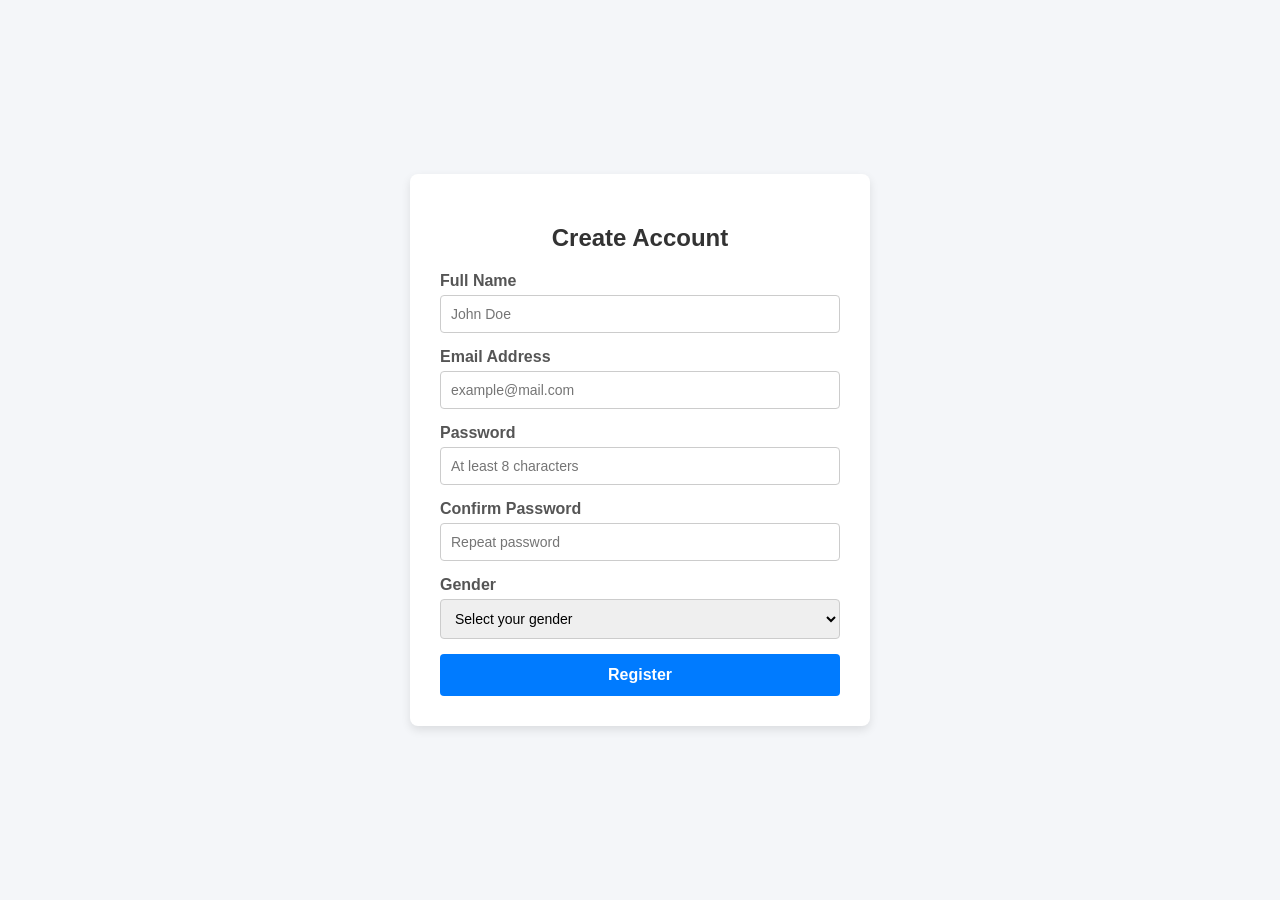
<file: index.html>
<!DOCTYPE html>
<html lang="en">
<head>
  <meta charset="UTF-8">
  <meta name="viewport" content="width=device-width, initial-scale=1.0">
  <title>Registration Form</title>
  <link rel="stylesheet" href="./style.css">
</head>
<body>

  <div class="form-container">
    <h2>Create Account</h2>
    <form action="/submit-registration" method="POST">
      
      <div class="form-group">
        <label for="fullname">Full Name</label>
        <input type="text" id="fullname" name="fullname" placeholder="John Doe" required>
      </div>

      <div class="form-group">
        <label for="email">Email Address</label>
        <input type="email" id="email" name="email" placeholder="example@mail.com" required>
      </div>

      <div class="form-group">
        <label for="password">Password</label>
        <input type="password" id="password" name="password" placeholder="At least 8 characters" required minlength="8">
      </div>

      <div class="form-group">
        <label for="confirm-password">Confirm Password</label>
        <input type="password" id="confirm-password" name="confirm_password" placeholder="Repeat password" required>
      </div>

      <div class="form-group">
        <label for="gender">Gender</label>
        <select id="gender" name="gender" required>
          <option value="" disabled selected>Select your gender</option>
          <option value="male">Male</option>
          <option value="female">Female</option>
          <option value="other">Other</option>
        </select>
      </div>

      <button type="submit" class="submit-btn">Register</button>
    </form>
  </div>

</body>
</html>
</file>
<file: style.css>
body {
      font-family: Arial, sans-serif;
      background-color: #f4f6f9;
      display: flex;
      justify-content: center;
      align-items: center;
      min-height: 100vh;
      margin: 0;
    }
    .form-container {
      background: #ffffff;
      padding: 30px;
      border-radius: 8px;
      box-shadow: 0 4px 10px rgba(0, 0, 0, 0.1);
      width: 100%;
      max-width: 400px;
    }
    .form-container h2 {
      margin-bottom: 20px;
      color: #333333;
      text-align: center;
    }
    .form-group {
      margin-bottom: 15px;
    }
    .form-group label {
      display: block;
      margin-bottom: 5px;
      color: #555555;
      font-weight: bold;
    }
    .form-group input,
    .form-group select {
      width: 100%;
      padding: 10px;
      border: 1px solid #ccc;
      border-radius: 4px;
      box-sizing: border-box;
      font-size: 14px;
    }
    .form-group input:focus,
    .form-group select:focus {
      border-color: #007bff;
      outline: none;
    }
    .submit-btn {
      width: 100%;
      padding: 12px;
      background-color: #007bff;
      color: white;
      border: none;
      border-radius: 4px;
      font-size: 16px;
      cursor: pointer;
      font-weight: bold;
    }
    .submit-btn:hover {
      background-color: #0056b3;
    }
</file>
